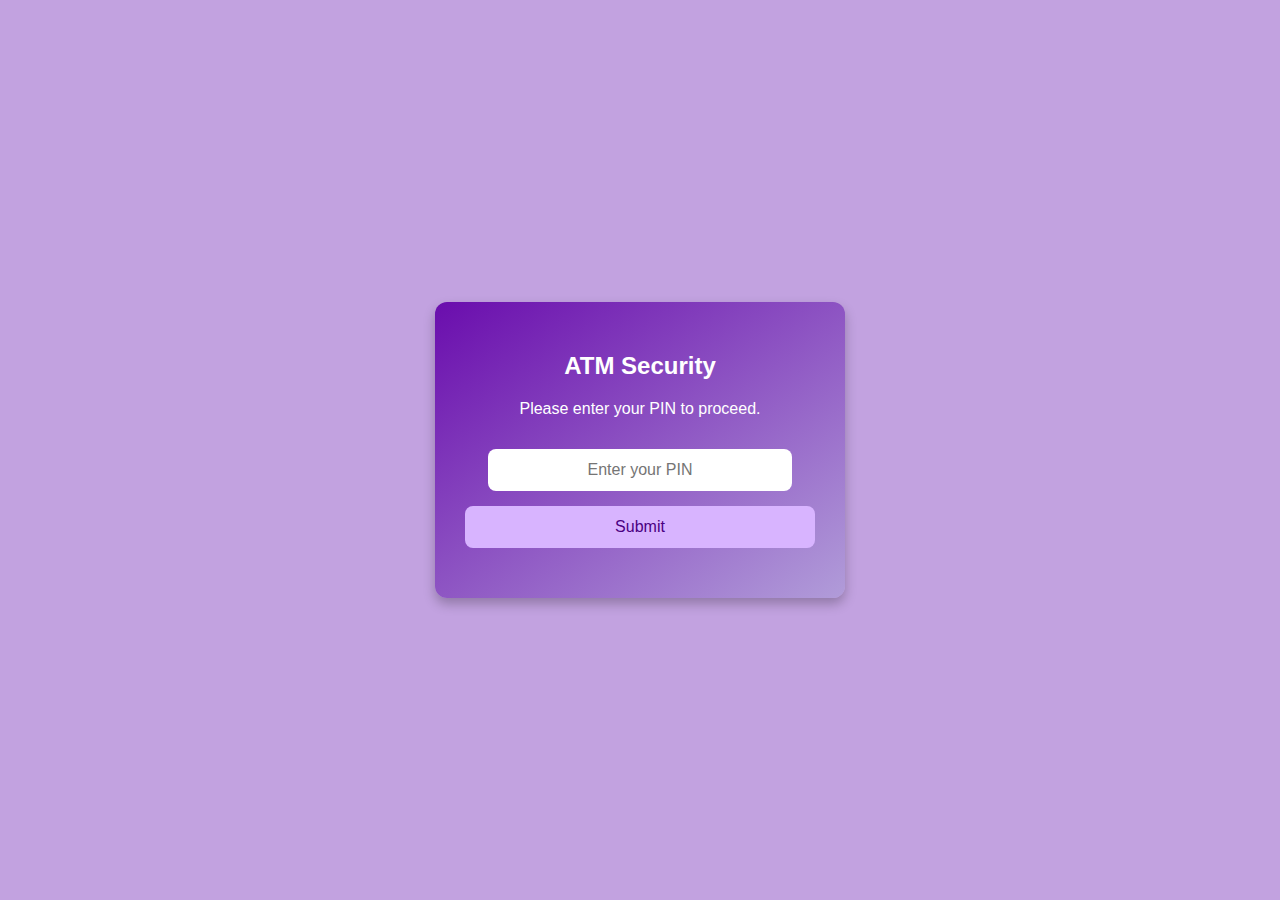
<file: index.html>
<!DOCTYPE html>
<html lang="en">
<head>
  <meta charset="UTF-8" />
  <meta name="viewport" content="width=device-width, initial-scale=1.0" />
  <link rel="stylesheet" href="pin.css" />
  <title>ATM Interface</title>
</head>
<body>
  <div class="pin-container">
    <div class="user-info">
      <h2>ATM Security</h2>
      <p>Please enter your PIN to proceed.</p>
    </div>
    <div class="actions">
      <input type="password" placeholder="Enter your PIN" id="myin" required/>
      <button id="myButton">Submit</button>
    </div>
    <h2 id="myh2"></h2>
  </div>
  <script type="module" src="pin.js"></script>
</body>
</html>
</file>
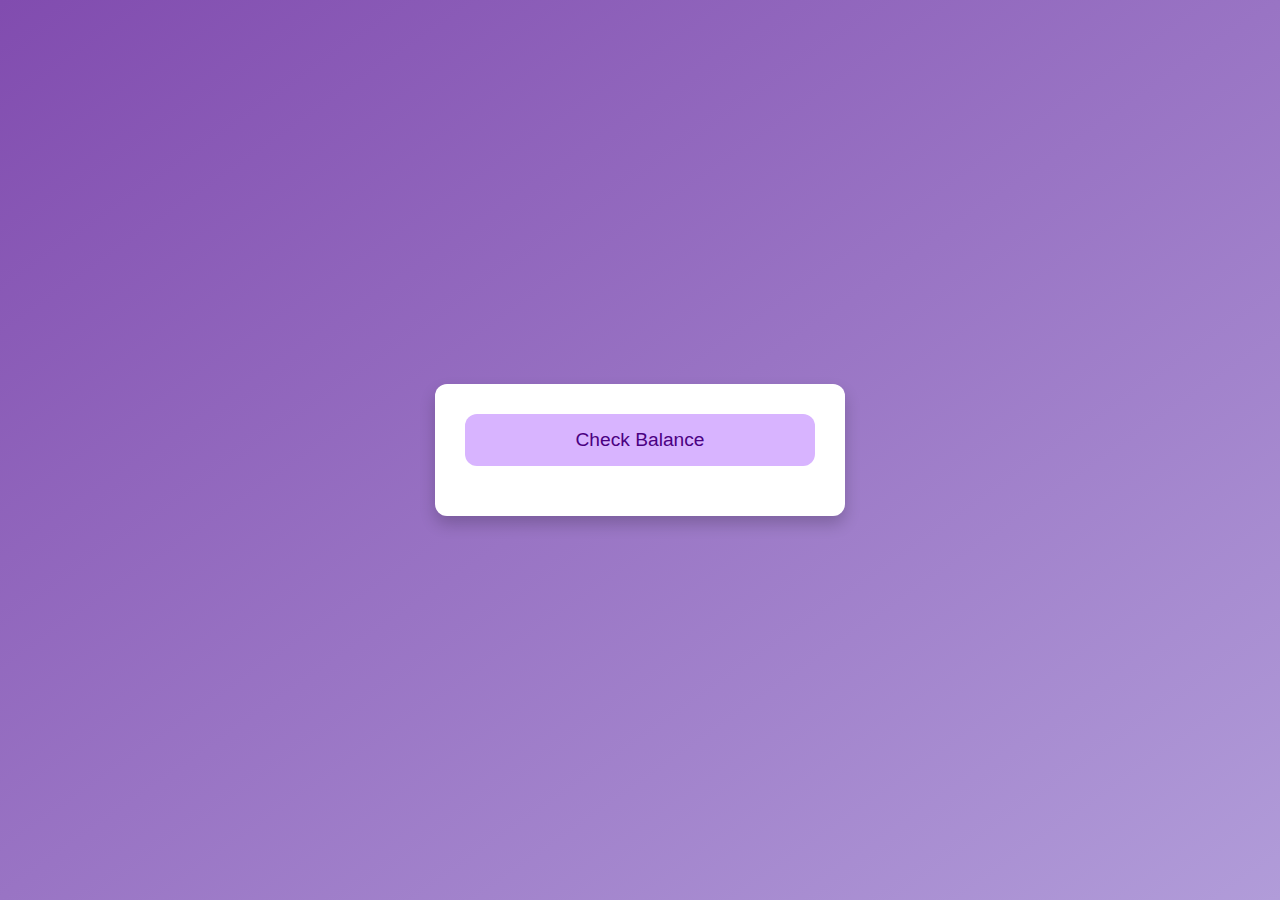
<file: checkbalance.html>
<!DOCTYPE html>
<html lang="en">
<head>
    <meta charset="UTF-8">
    <meta name="viewport" content="width=device-width, initial-scale=1.0">
    <title>Check Balance</title>
    <link rel="stylesheet" href="checkbalance.css">
</head>
<body>
    <div class="container">
        <button id="checkBalanceBtn">Check Balance</button>
        <p id="balanceDisplay"></p>
    </div>
    <script type="module" src="checkbalance.js"></script>
</body>
</html>
</file>
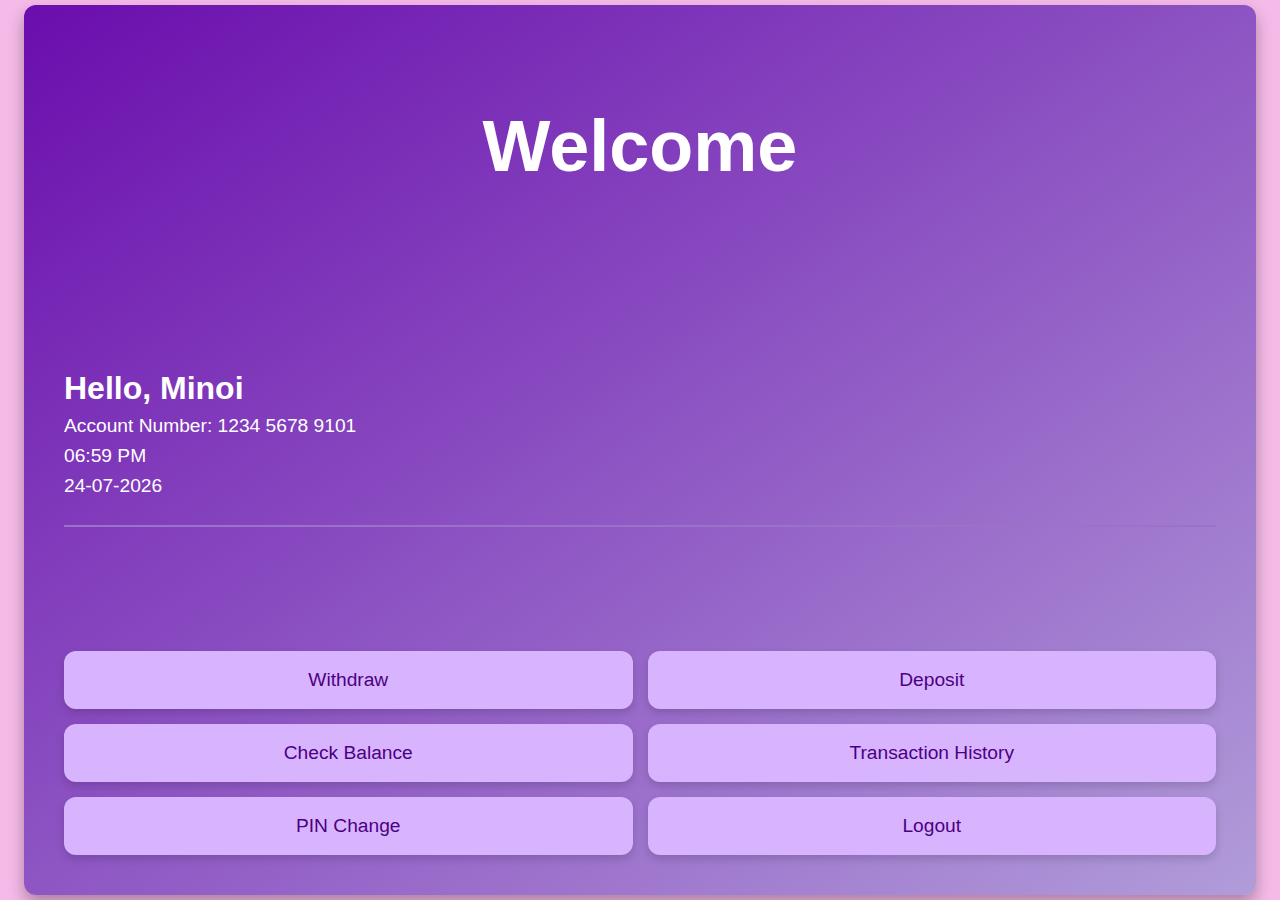
<file: dashboard.html>
<!DOCTYPE html>
  <html lang="en">
  <head>
    <meta charset="UTF-8" />
    <meta name="viewport" content="width=device-width, initial-scale=1.0" />
    <link rel="stylesheet" href="dashboard.css" />
    <title>ATM Interface</title>
  </head>
  <body>
    <div class="atm-container">
      <div class="welcome-box">
        <h2>Welcome</h2>
    </div>
    
      <!-- Section 1: User Details -->
      <div class="user-info">
        <h2>Hello, <span id="customerName">Minoi</span></h2>
        <p>Account Number: <span id="accountNumber">1234 5678 9101</span></p>
        <p id="myp1"></p>
        <p id="myp2"></p>
      </div>
  
      <!-- Section 2: ATM Actions -->
      <div class="actions">
        <button >Withdraw</button>
        <button >Deposit</button>
        <button >Check Balance</button>
        <button >Transaction History</button>
        <button >PIN Change</button>
        <button >Logout</button>
      </div>
    </div>
  
   
  </body>
  <script type="module" src="hello.js"></script>
  </html>

  <script type="module" src="hello.js"></script>
</body>
</html>
</file>
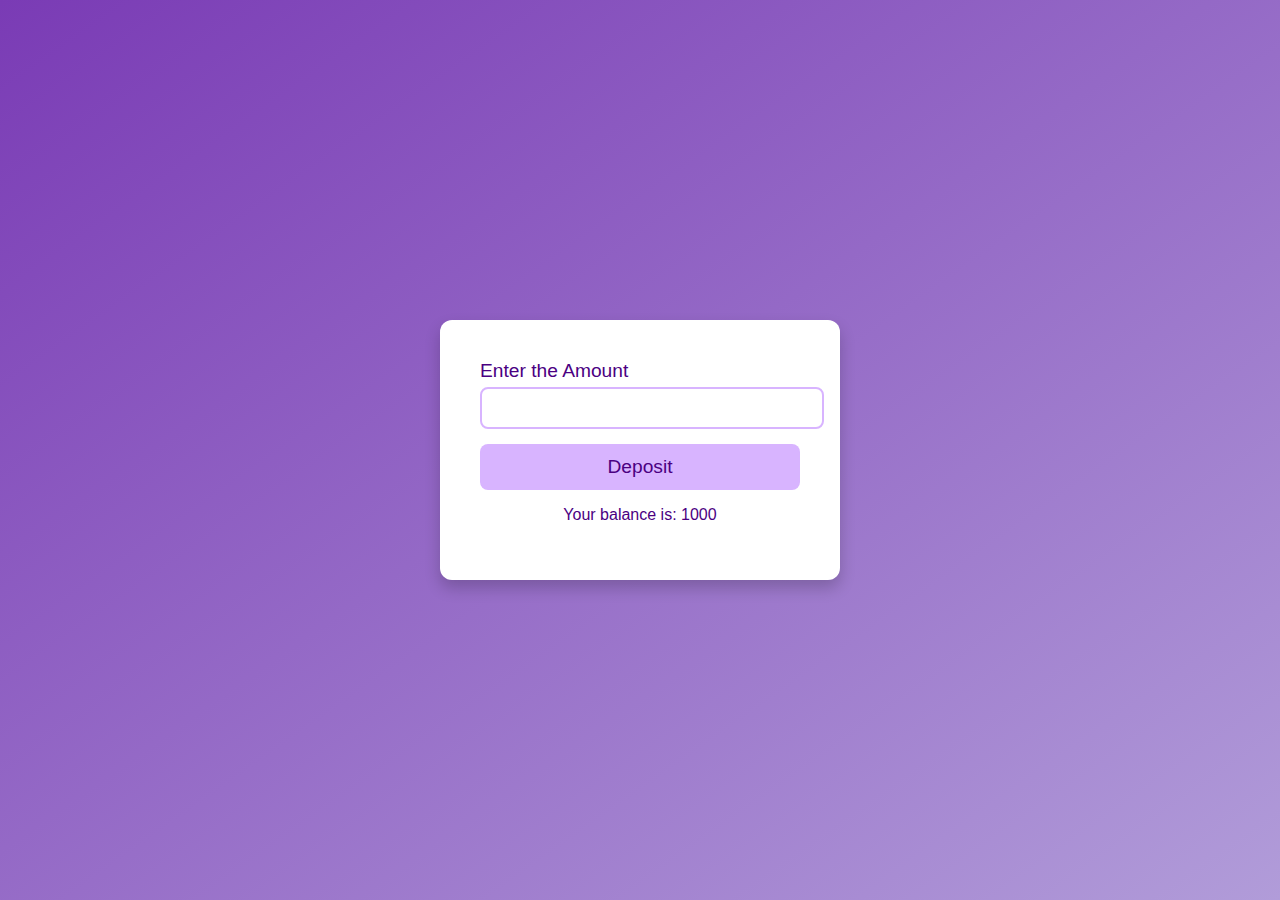
<file: deposit.html>
<!DOCTYPE html>
<html lang="en">
<head>
    <meta charset="UTF-8">
    <meta name="viewport" content="width=device-width, initial-scale=1.0">
    <link rel="stylesheet" href="deposit.css">
    <title>Document</title>
</head>
<body>
    <div>
    <form>
        <label for="Amount">Enter the Amount</label>
        <input type="number" id="myin2" required><br>

        <button id="mybut" type="button">Deposit</button>

        <p id="mypp1"></p>
        <p id="mypp2"></p>
    </form>
</div>
    <script type="module" src="deposit.js" defer></script>
</body>
</html>
</file>
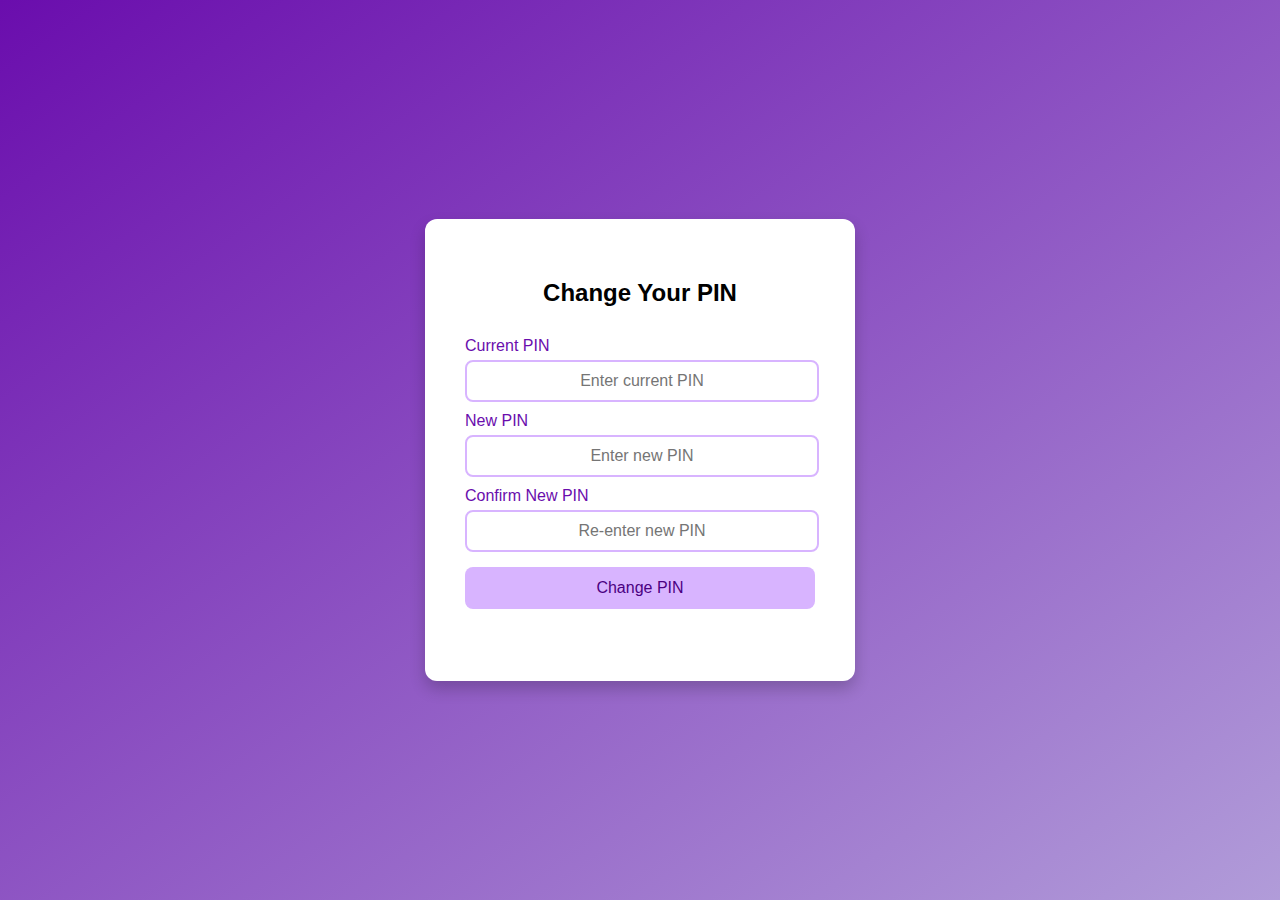
<file: pinchange.html>
<!DOCTYPE html>
<html lang="en">
<head>
    <meta charset="UTF-8">
    <meta name="viewport" content="width=device-width, initial-scale=1.0">
    <title>Change PIN</title>
    <link rel="stylesheet" href="pinchange.css">
</head>
<body>
    <div class="container">
        <h2>Change Your PIN</h2>
        <form>
            <label >Current PIN</label>
            <input type="password" id="current-pin" placeholder="Enter current PIN" required>

            <label >New PIN</label>
            <input type="password" id="new-pin" placeholder="Enter new PIN" required>

            <label>Confirm New PIN</label>
            <input type="password" id="confirm-pin" placeholder="Re-enter new PIN" required>

            <button id="change-pin-btn">Change PIN</button>

            <p id="message"></p>
        </form>
    </div>
    <script type="module" src="pinchange.js"></script>
</body>
</html>
</file>
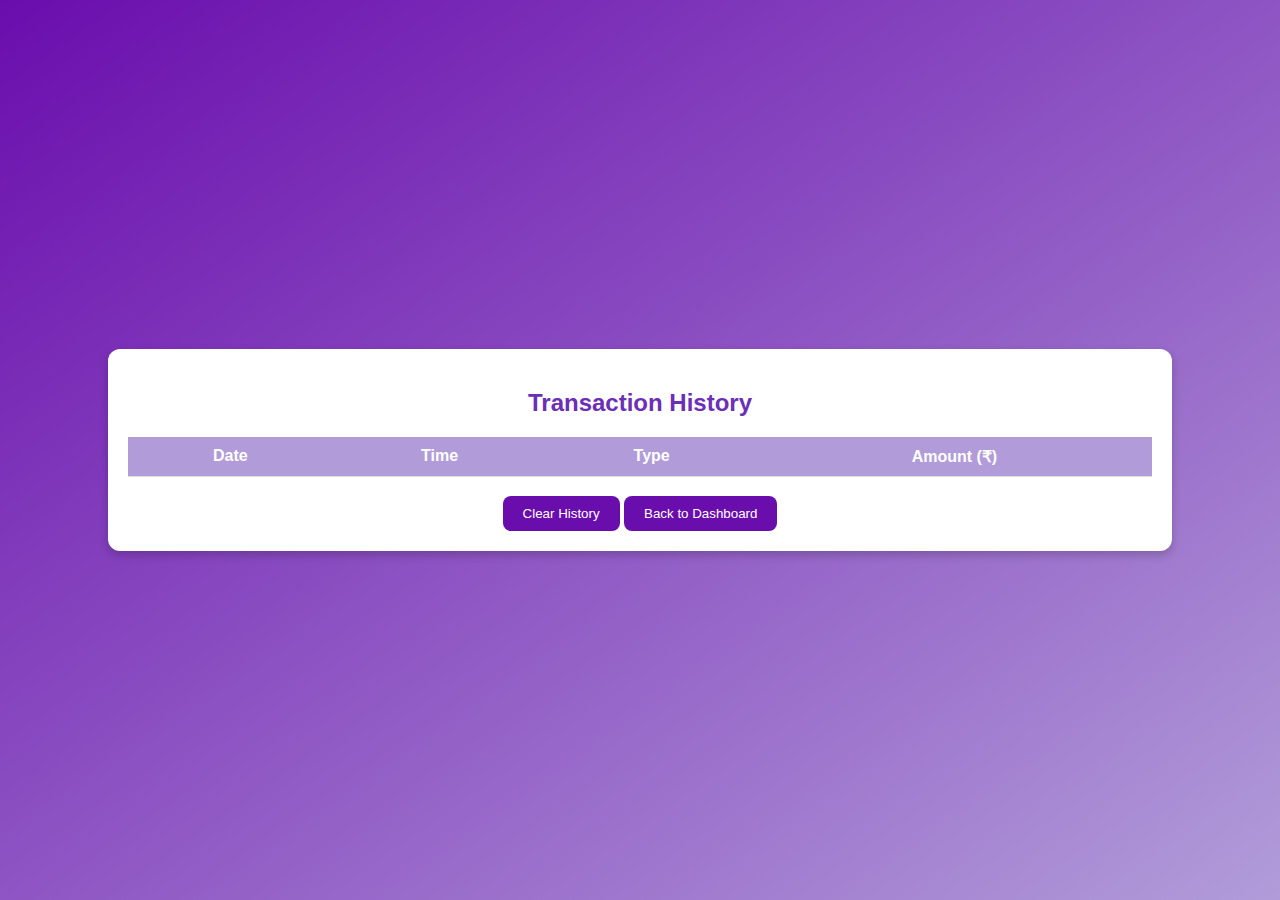
<file: transactionhistory.html>
<!DOCTYPE html>
<html lang="en">
<head>
    <meta charset="UTF-8">
    <meta name="viewport" content="width=device-width, initial-scale=1.0">
    <title>Transaction History</title>
    <link rel="stylesheet" href="transactionhistory.css">
</head>
<body>

    <div class="transaction-container">
        <h2>Transaction History</h2>
        
        <table id="mytable">
            <thead>
                <tr>
                    <th>Date</th>
                    <th>Time</th>
                    <th>Type</th>
                    <th>Amount (₹)</th>
                </tr>
            </thead>
            <tbody id="transaction-history">
                <tr>
                  
                </tr>
            
            </tbody>
        </table>

        <button id="clear" onclick=clear_history>Clear History</button>
        <button id="dash">Back to Dashboard</button>
    </div>
    <p id="hi"></p>

    <script type="module" src="transctionhistory.js"></script>

</body>
</html>
</file>
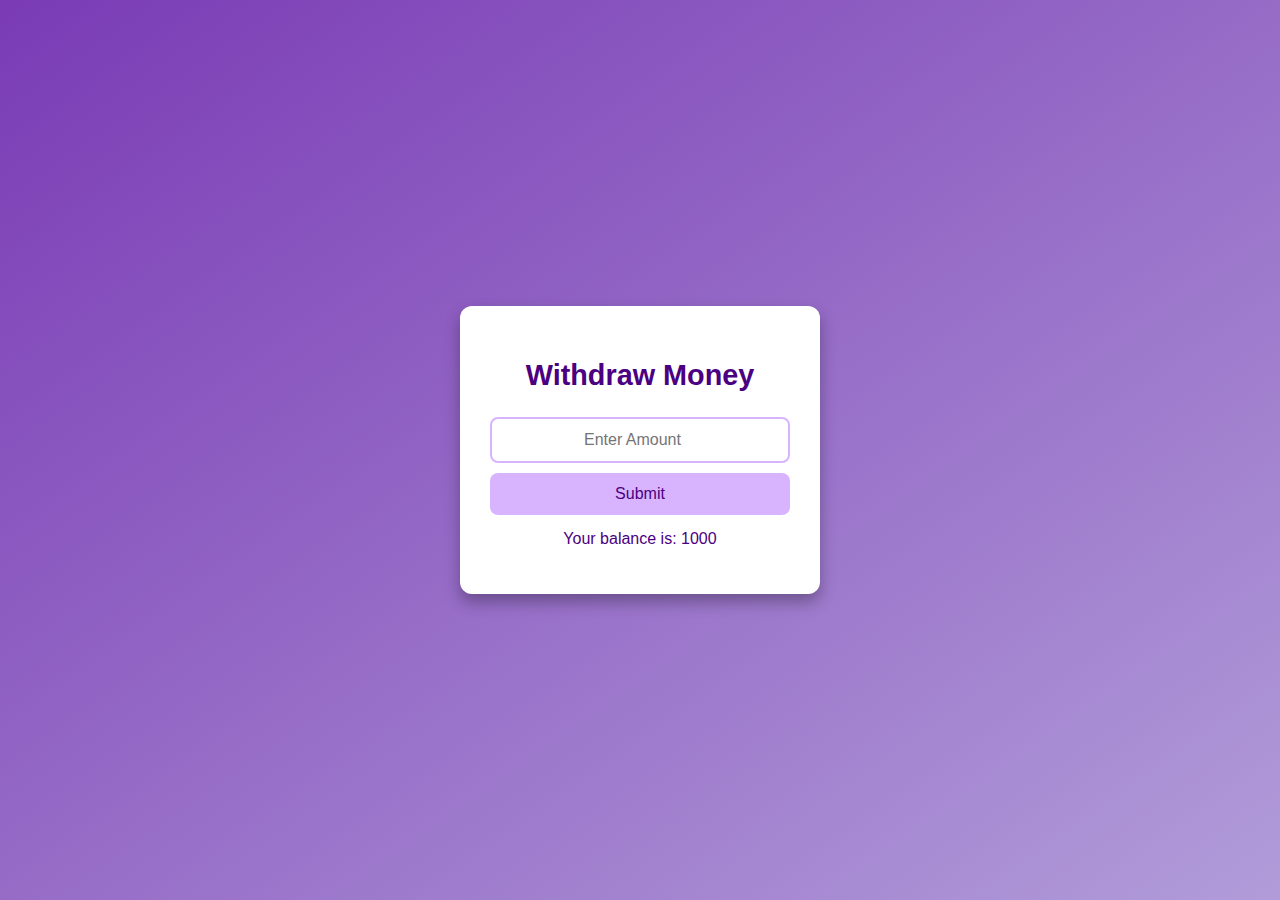
<file: withdraw.html>
<!DOCTYPE html>
<html lang="en">
<head>
    <meta charset="UTF-8">
    <meta name="viewport" content="width=device-width, initial-scale=1.0">
    <title>Withdraw</title>
    <link rel="stylesheet" href="withdraw.css">
</head>
<body>
    <div class="container">
        <h2>Withdraw Money</h2>
        <input type="number" id="myin3" placeholder="Enter Amount" required>
        <button id="mybut1">Submit</button>
        <p id="mypp3"></p>
        <p id="mypp5"></p>
        <p id="mypp4"></p>
    </div>
    <script type="module" src="withdraw.js"></script>
</body>
</html>
</file>
<file: pin.css>
body {
    font-family: 'Arial', sans-serif;
    background-color: #c2a2e0;
    margin: 0;
    padding: 0;
    height: 100vh;
    display: flex;
    justify-content: center;
    align-items: center;
}

.pin-container {
    background: linear-gradient(145deg, #6a0dad, #b19cd9);
    padding: 30px;
    border-radius: 12px;
    box-shadow: 0 6px 12px rgba(0, 0, 0, 0.25);
    width: 350px;
    color: #fff;
    text-align: center;
}

.pin-container input {
    width: 80%;
    padding: 12px;
    margin: 15px 0;
    border: none;
    border-radius: 8px;
    font-size: 1rem;
    text-align: center;
}

.pin-container button {
    background-color: #d8b4ff;
    color: #4b0082;
    padding: 12px 20px;
    border: none;
    border-radius: 8px;
    font-size: 1rem;
    cursor: pointer;
    transition: background-color 0.3s ease;
    width: 100%;
}

.pin-container button:hover {
    background-color: #c8a4f8;
}

.pin-container button:active {
    transform: translateY(2px);
}
</file>
<file: checkbalance.css>
body {
    font-family: 'Arial', sans-serif;
    background: linear-gradient(145deg, #814caf, #b19cd9);
    display: flex;
    justify-content: center;
    align-items: center;
    height: 100vh;
    margin: 0;
}

.container {
    background: #fff;
    padding: 30px;
    border-radius: 12px;
    box-shadow: 0 8px 16px rgba(0, 0, 0, 0.2);
    text-align: center;
    width: 350px;
}

button {
    background-color: #d8b4ff;
    color: #4b0082;
    padding: 15px;
    border: none;
    border-radius: 12px;
    font-size: 1.2rem;
    cursor: pointer;
    transition: background-color 0.3s ease;
    width: 100%;
}

button:hover {
    background-color: #c8a4f8;
}

button:active {
    transform: translateY(3px);
}

p {
    font-size: 1.2rem;
    color: #333;
    margin-top: 20px;
}
</file>
<file: dashboard.css>
body {
    font-family: 'Arial', sans-serif;
    background-color: #f5bae8;
    margin: 0;
    padding: 0;
    height: 100vh;
    display: flex;
    justify-content: center;
    align-items: center;
  }
  .welcome-box{
    text-align: center;
    font-size: 3em;
  }
  .atm-container {
    background: linear-gradient(145deg, #6a0dad, #b19cd9);
    padding: 40px;
    border-radius: 12px;
    box-shadow: 0 8px 16px rgba(0, 0, 0, 0.3);
    width: 90vw;
    height: 90vh;
    color: #fff;
    display: flex;
    flex-direction: column;
    justify-content: space-between;
  }
  
  /* Section 1: User info */
  .user-info {
    padding-bottom: 20px;
    border-bottom: 2px solid #9a73c9;
  }
  
  .user-info h2 {
    font-size: 2rem;
    margin: 0;
  }
  
  .user-info p {
    font-size: 1.2rem;
    margin: 8px 0;
  }

.actions {
  display: grid;
  grid-template-columns: 1fr 1fr; /* Two columns per row */
  gap: 15px; /* Space between buttons */
}

.actions button {
  background-color: #d8b4ff;
  color: #4b0082;
  padding: 18px;
  border: none;
  border-radius: 12px;
  font-size: 1.2rem;
  cursor: pointer;
  transition: background-color 0.3s ease;
  box-shadow: 0 4px 8px rgba(0, 0, 0, 0.15);
  width: 100%; /* Ensure button takes full width of its grid cell */
}

.actions button:hover {
  background-color: #c8a4f8;
}

.actions button:active {
  transform: translateY(3px);
}

  /* Responsive adjustments */
  @media (max-width: 600px) {
    .actions {
      grid-template-columns: 1fr;
    }
  }
</file>
<file: deposit.css>
body {
    font-family: 'Arial', sans-serif;
    background: linear-gradient(145deg, #7a3bb5, #b19cd9);
    margin: 0;
    padding: 0;
    height: 100vh;
    display: flex;
    justify-content: center;
    align-items: center;
}

div {
    background: #ffffff;
    padding: 40px;
    border-radius: 12px;
    box-shadow: 0 8px 16px rgba(0, 0, 0, 0.2);
    text-align: center;
    width: 320px;
}

label {
    display: block;
    font-size: 1.2rem;
    color: #4b0082;
    margin-bottom: 5px;
    text-align: left;
}

input {
    width: 100%;
    padding: 10px;
    margin-bottom: 15px;
    border: 2px solid #d8b4ff;
    border-radius: 8px;
    font-size: 1rem;
    outline: none;
}

button {
    background-color: #d8b4ff;
    color: #4b0082;
    padding: 12px;
    border: none;
    border-radius: 8px;
    font-size: 1.2rem;
    cursor: pointer;
    width: 100%;
    transition: background-color 0.3s ease;
}

button:hover {
    background-color: #c8a4f8;
}

button:active {
    transform: translateY(2px);
}

p {
    font-size: 1rem;
    color: #4b0082;
    margin-top: 15px;
}
</file>
<file: pinchange.css>
body {
    font-family: Arial, sans-serif;
    background: linear-gradient(145deg, #6a0dad, #b19cd9);
    display: flex;
    justify-content: center;
    align-items: center;
    height: 100vh;
    margin: 0;
}

.container {
    background: white;
    padding: 40px;
    border-radius: 12px;
    box-shadow: 0 8px 16px rgba(0, 0, 0, 0.2);
    width: 350px;
    text-align: center;
}

form {
    display: flex;
    flex-direction: column;
}

label {
    font-size: 1rem;
    margin: 10px 0 5px;
    text-align: left;
    color: #6a0dad;
}

input {
    width: calc(100% - 20px);
    padding: 10px;
    border-radius: 8px;
    border: 2px solid #d8b4ff;
    font-size: 1rem;
    outline: none;
    text-align: center;
}

button {
    background-color: #d8b4ff;
    color: #4b0082;
    padding: 12px;
    border: none;
    border-radius: 8px;
    font-size: 1rem;
    cursor: pointer;
    transition: 0.3s;
    margin-top: 15px;
    width: 100%;
}

button:hover {
    background-color: #c8a4f8;
}

#errorMessage {
    color: red;
    font-size: 0.9rem;
    margin-top: 10px;
}
</file>
<file: transactionhistory.css>
body {
    font-family: Arial, sans-serif;
    background: linear-gradient(145deg, #6a0dad, #b19cd9);
    margin: 0;
    padding: 0;
    display: flex;
    justify-content: center;
    align-items: center;
    height: 100vh;
}

.transaction-container {
    background: white;
    padding: 20px;
    border-radius: 12px;
    box-shadow: 0px 4px 10px rgba(0, 0, 0, 0.2);
    text-align: center;
    width: 80%;
}

h2 {
    color: #6b2eb9;
}

table {
    width: 100%;
    border-collapse: collapse;
    margin-top: 20px;
}

th, td {
    padding: 10px;
    border-bottom: 1px solid #ddd;
}

th {
    background: #b19cd9;
    color: white;
}

button {
    margin-top: 20px;
    padding: 10px 20px;
    border: none;
    background: #6a0dad;
    color: white;
    border-radius: 8px;
    cursor: pointer;
}

button:hover {
    background: #5b0b8a;
}
</file>
<file: withdraw.css>
body {
    font-family: Arial, sans-serif;
    background: linear-gradient(145deg, #7a3bb5, #b19cd9);
    display: flex;
    justify-content: center;
    align-items: center;
    height: 100vh;
    margin: 0;
    color: white;
}

.container {
    background: rgba(255, 255, 255, 0.1);
    padding: 30px;
    border-radius: 12px;
    box-shadow: 0 8px 16px rgba(0, 0, 0, 0.3);
    text-align: center;
    width: 300px;
    background-color: #ffffff;
}

h2 {
    margin-bottom: 15px;
    font-size: 1.8rem;
    color: #4b0082;
}

input {
    width: 100%;
    padding: 12px;
    margin: 10px 0;
    border: 2px solid #d8b4ff;
    border-radius: 8px;
    font-size: 1rem;
    text-align: center;
    box-sizing: border-box;
}

button {
    width: 100%;
    padding: 12px;
    background-color: #d8b4ff;
    color: #4b0082;
    border: none;
    border-radius: 8px;
    font-size: 1rem;
    cursor: pointer;
    transition: background 0.3s;
    box-sizing: border-box;
}

button:hover {
    background-color: #c8a4f8;
}

p {
    margin-top: 15px;
    font-size: 1rem;
    color: #4b0082;
}
</file>
